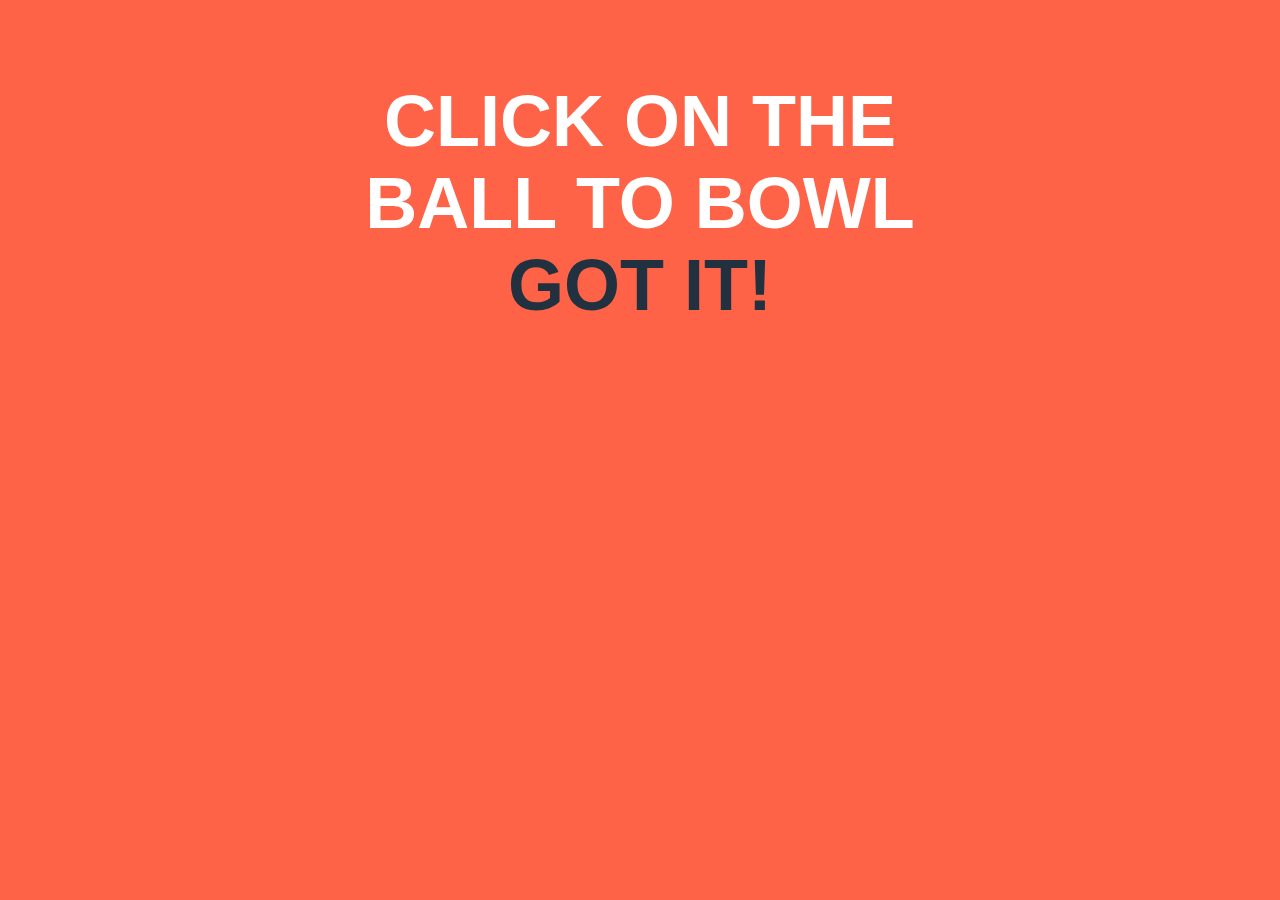
<file: index.html>
<!doctype html>

<html lang="en">
<head>
  <meta charset="utf-8">
  <title>Bowling</title>
  <link rel="stylesheet" href="style.css">
</head>
<body>
  <div id='intro'>
    CLICK ON THE BALL TO BOWL
    <br>
    <a href='./bowling.html'>GOT IT!</a>
  </div>
</body>
</html>
</file>
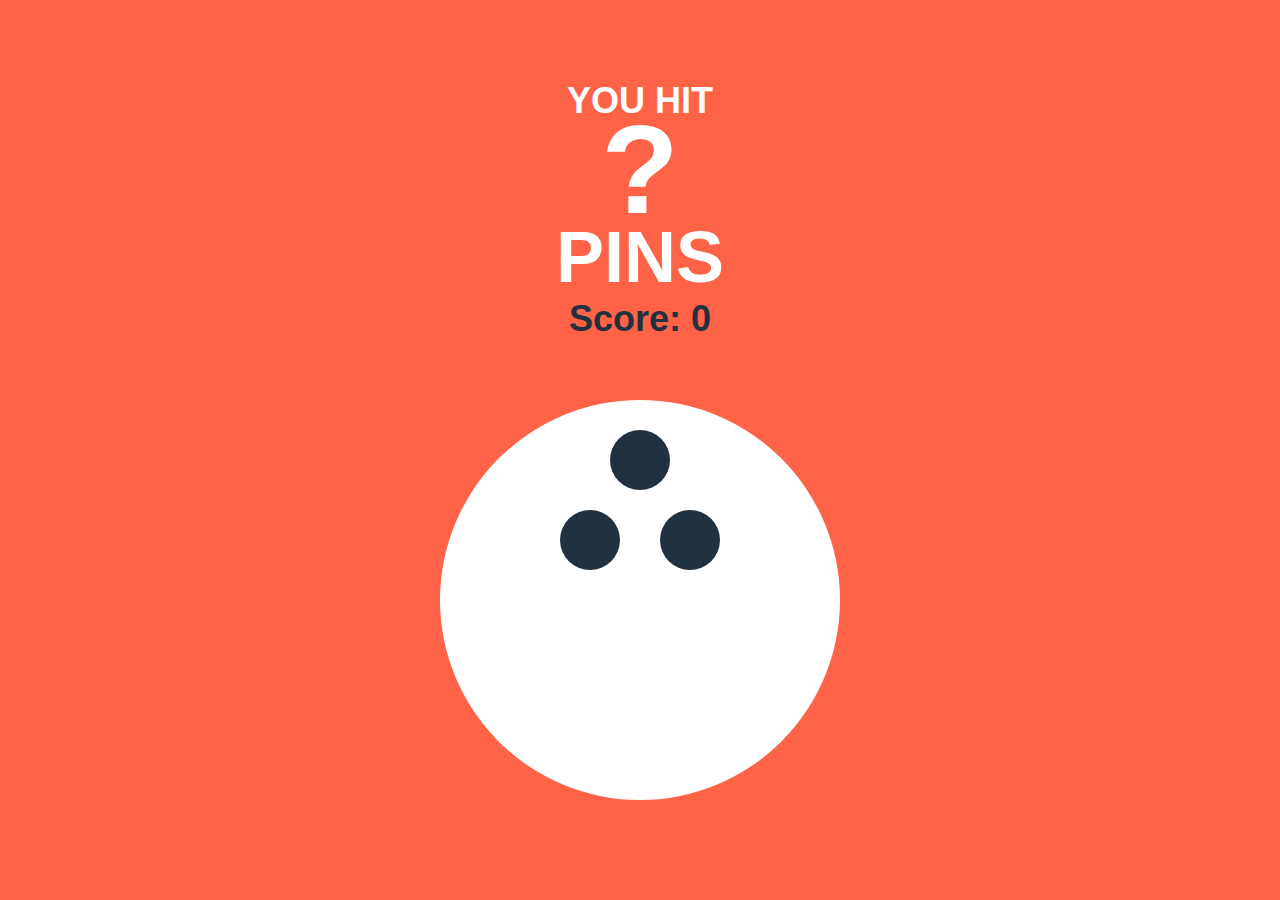
<file: bowling.html>
<!doctype html>

<html lang="en">
<head>
  <meta charset="utf-8">
  <title>Bowling</title>
  <link rel="stylesheet" href="./style.css">
</head>
<body>
  <div id='text'>
    <div id='numberTop'>YOU HIT</div>
    <div id='number'>?</div>
    <div id='pins'>PINS</div>
    <div id='score-wrapper'>
      <span id='score'>Score: 0</span>
    </div>
  </div>
  <div id='ball'>
    <div class='finger-hole'></div>
    <div id='finger-container'>
      <div class='finger-hole'></div>
      <div class='finger-hole'></div>
    </div>
  </div>
  <script src="./main.js"></script>
</body>
</html>
</file>
<file: style.css>
body {
  background-color: tomato;
}

#intro {
  position: relative;
  width: 50%;
  font-family: montserrat, opensans, arial;
  font-weight: 800;
  font-size: 72px;
  margin: auto;
  text-align: center;
  color: #fff;
  margin-top: 80px;
}

a {
  color: #21313F;
  text-decoration: none;
}

a:hover {
  text-decoration: underline;
}

#text{
  position: relative;
  width: 50%;
  font-family: montserrat, opensans, arial;
  font-weight: 800;
  font-size: 36px;
  margin: 80px auto 60px auto;
  text-align: center;
  color: #21313F;
}

#pins {
  font-weight: 800;
  font-size: 72px;
  color: #fff;
  font-weight: 900;
}

#numberTop {
  color: #fff;
  font-weight: 900;
}

#number {
  font-weight: 800;
  font-size: 127px;
  color: #fff;
  font-weight: 900;
  line-height: 94px;
}

#score-wrapper {
  position: relative;
  margin: auto;
  text-align: center
}

#ball {
  position: relative;
  height: 400px;
  width: 400px;
  background-color: white;
  border-radius: 200px;
  margin: auto;
  margin-top: 40px;
  cursor: pointer;
}

#finger-container {
  height: 60px;
  width: 200px;
  margin: auto;
  display: flex;
  margin-top: 20px;
}

.finger-hole {
  flex-direction: row;
  position: relative;
  height: 60px;
  width: 60px;
  background-color: #21313F;
  border-radius: 30px;
  margin: auto;
  top: 30px;
}
</file>
